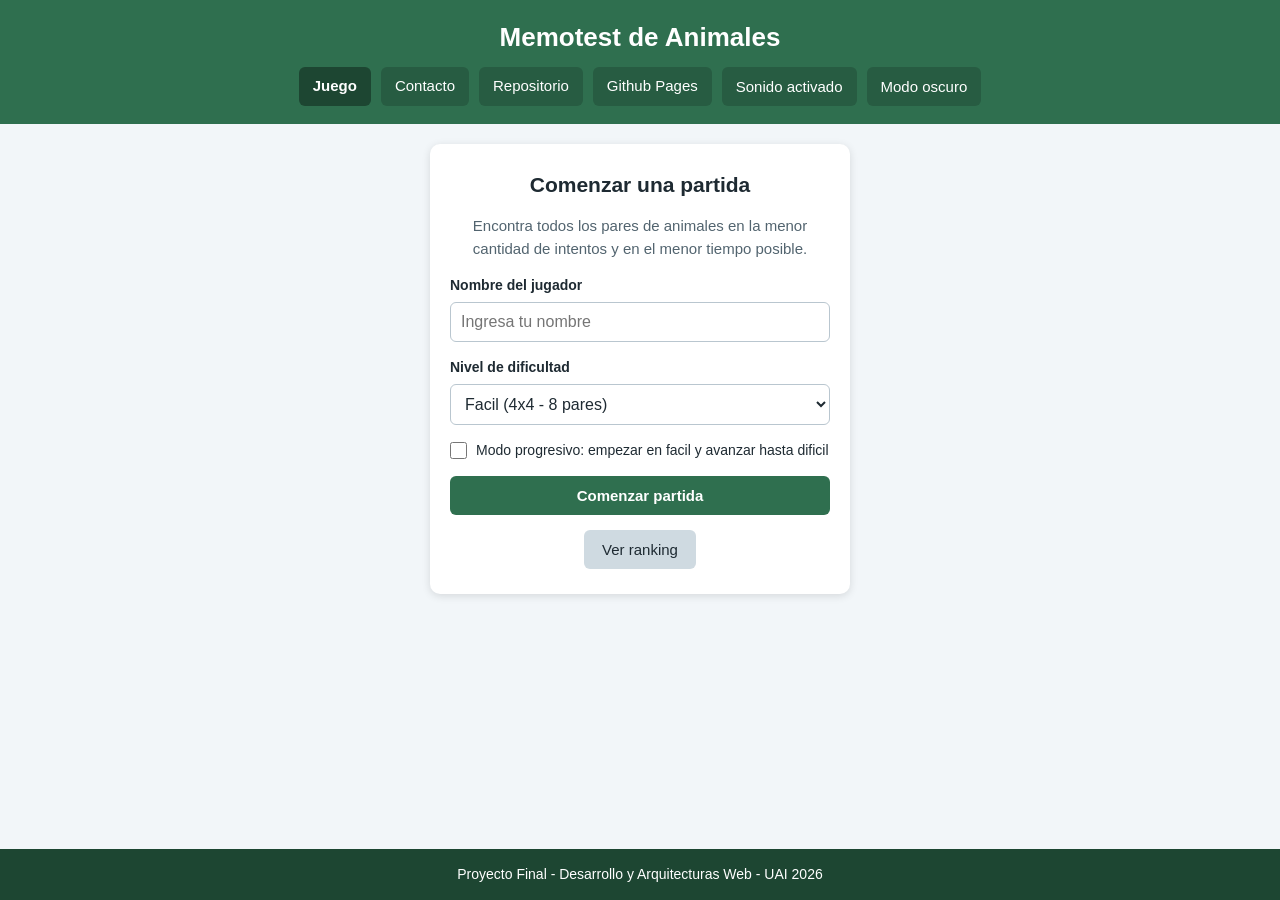
<file: index.html>
<!DOCTYPE html>
<html lang="es">
  <head>
    <meta charset="UTF-8" />
    <meta name="viewport" content="width=device-width, initial-scale=1.0" />
    <title>Memotest de Animales</title>
    <link rel="stylesheet" href="css/reset.css" />
    <link rel="stylesheet" href="css/styles.css" />
  </head>

  <body>
    <header class="encabezado">
      <h1 class="titulo-sitio">Memotest de Animales</h1>

      <nav class="navegacion">
        <a class="link-nav activo" href="index.html">Juego</a>
        <a class="link-nav" href="pages/contact.html">Contacto</a>
        <a
          class="link-nav"
          href="https://github.com/AndresVaccari/FinalDAW"
          target="_blank"
          rel="noopener"
          >Repositorio</a
        >
        <a
          class="link-nav"
          href="https://andresvaccari.github.io/FinalDAW/"
          target="_blank"
          rel="noopener"
          >Github Pages</a
        >
        <button class="link-nav boton-tema" id="boton-sonido" type="button">
          Sonido activado
        </button>
        <button class="link-nav boton-tema" id="boton-tema" type="button">
          Modo oscuro
        </button>
      </nav>
    </header>

    <main class="contenido">
      <!-- Pantalla de inicio: datos del jugador y nivel -->
      <section class="pantalla-inicio" id="pantalla-inicio">
        <h2 class="subtitulo">Comenzar una partida</h2>

        <p class="texto-ayuda">
          Encontra todos los pares de animales en la menor cantidad de intentos
          y en el menor tiempo posible.
        </p>

        <form class="formulario-inicio" id="formulario-inicio">
          <div class="campo">
            <label class="etiqueta" for="input-nombre">Nombre del jugador</label>
            <input
              class="entrada"
              id="input-nombre"
              type="text"
              placeholder="Ingresa tu nombre"
              autocomplete="off"
            />
          </div>

          <div class="campo">
            <label class="etiqueta" for="select-nivel">Nivel de dificultad</label>
            <select class="entrada" id="select-nivel">
              <option value="facil">Facil (4x4 - 8 pares)</option>
              <option value="medio">Medio (4x5 - 10 pares)</option>
              <option value="dificil">Dificil (6x6 - 18 pares)</option>
            </select>
          </div>

          <div class="campo campo-casilla">
            <input class="casilla" id="input-progresivo" type="checkbox" />
            <label class="etiqueta etiqueta-casilla" for="input-progresivo">
              Modo progresivo: empezar en facil y avanzar hasta dificil
            </label>
          </div>

          <p class="mensaje-error oculto" id="mensaje-error-inicio" role="alert"></p>

          <button class="boton boton-principal" id="boton-comenzar" type="submit">
            Comenzar partida
          </button>
        </form>

        <button class="boton" id="boton-ver-ranking" type="button">
          Ver ranking
        </button>
      </section>

      <!-- Pantalla de juego: panel de datos y tablero de cartas -->
      <section class="pantalla-juego oculto" id="pantalla-juego">
        <div class="panel-datos">
          <p class="dato">
            <span class="dato-etiqueta">Jugador</span>
            <span class="dato-valor" id="dato-jugador">-</span>
          </p>
          <p class="dato">
            <span class="dato-etiqueta">Nivel</span>
            <span class="dato-valor" id="dato-nivel">-</span>
          </p>
          <p class="dato">
            <span class="dato-etiqueta">Intentos</span>
            <span class="dato-valor" id="dato-intentos">0</span>
          </p>
          <p class="dato">
            <span class="dato-etiqueta">Pares</span>
            <span class="dato-valor" id="dato-pares">0</span>
          </p>
          <p class="dato">
            <span class="dato-etiqueta">Errores</span>
            <span class="dato-valor" id="dato-errores">0</span>
          </p>
          <p class="dato">
            <span class="dato-etiqueta">Puntaje</span>
            <span class="dato-valor" id="dato-puntaje">0</span>
          </p>
          <p class="dato">
            <span class="dato-etiqueta">Tiempo</span>
            <span class="dato-valor" id="dato-tiempo">00:00</span>
          </p>
        </div>

        <div class="tablero" id="tablero"></div>

        <div class="acciones-juego">
          <button class="boton boton-principal" id="boton-reiniciar" type="button">
            Reiniciar partida
          </button>
          <button class="boton" id="boton-volver-inicio" type="button">
            Cambiar jugador o nivel
          </button>
        </div>
      </section>
    </main>

    <!-- Modal con el resultado final de la partida -->
    <div class="fondo-modal oculto" id="modal-resultado">
      <div
        class="modal"
        role="dialog"
        aria-modal="true"
        aria-labelledby="titulo-resultado"
      >
        <h2 class="modal-titulo" id="titulo-resultado">Ganaste!</h2>
        <p class="texto-ayuda" id="texto-resultado">
          Encontraste todos los pares del tablero.
        </p>

        <ul class="lista-resultado">
          <li class="fila-resultado">
            <span>Jugador</span><span id="resultado-jugador">-</span>
          </li>
          <li class="fila-resultado">
            <span>Nivel</span><span id="resultado-nivel">-</span>
          </li>
          <li class="fila-resultado">
            <span>Intentos</span><span id="resultado-intentos">0</span>
          </li>
          <li class="fila-resultado">
            <span>Errores</span><span id="resultado-errores">0</span>
          </li>
          <li class="fila-resultado">
            <span>Tiempo total</span><span id="resultado-tiempo">00:00</span>
          </li>
          <li class="fila-resultado destacada">
            <span>Puntaje final</span><span id="resultado-puntaje">0</span>
          </li>
        </ul>

        <div class="acciones-modal">
          <button class="boton boton-principal" id="boton-jugar-de-nuevo" type="button">
            Jugar de nuevo
          </button>
          <button class="boton" id="boton-cambiar-datos" type="button">
            Cambiar jugador o nivel
          </button>
          <button class="boton" id="boton-cerrar-resultado" type="button">
            Cerrar
          </button>
        </div>
      </div>
    </div>

    <!-- Modal intermedio del modo progresivo, al pasar de un nivel al siguiente -->
    <div class="fondo-modal oculto" id="modal-nivel-completado">
      <div
        class="modal"
        role="dialog"
        aria-modal="true"
        aria-labelledby="titulo-nivel-completado"
      >
        <h2 class="modal-titulo" id="titulo-nivel-completado">Nivel completado</h2>
        <p class="texto-ayuda" id="texto-nivel-completado"></p>

        <ul class="lista-resultado">
          <li class="fila-resultado">
            <span>Intentos del nivel</span><span id="paso-intentos">0</span>
          </li>
          <li class="fila-resultado">
            <span>Errores del nivel</span><span id="paso-errores">0</span>
          </li>
          <li class="fila-resultado">
            <span>Tiempo del nivel</span><span id="paso-tiempo">00:00</span>
          </li>
          <li class="fila-resultado destacada">
            <span>Puntaje acumulado</span><span id="paso-puntaje">0</span>
          </li>
        </ul>

        <div class="acciones-modal">
          <button class="boton boton-principal" id="boton-siguiente-nivel" type="button">
            Continuar
          </button>
          <button class="boton" id="boton-abandonar-progresivo" type="button">
            Volver al inicio
          </button>
        </div>
      </div>
    </div>

    <!-- Modal con el ranking de partidas guardadas -->
    <div class="fondo-modal oculto" id="modal-ranking">
      <div
        class="modal modal-ancho"
        role="dialog"
        aria-modal="true"
        aria-labelledby="titulo-ranking"
      >
        <h2 class="modal-titulo" id="titulo-ranking">Ranking de partidas</h2>

        <div class="campo">
          <label class="etiqueta" for="select-orden">Ordenar por</label>
          <select class="entrada" id="select-orden">
            <option value="puntaje">Puntaje (mayor primero)</option>
            <option value="fecha">Fecha (mas reciente primero)</option>
            <option value="duracion">Duracion (mas rapida primero)</option>
            <option value="nivel">Nivel (mas dificil primero)</option>
          </select>
        </div>

        <p class="texto-ayuda oculto" id="mensaje-ranking-vacio">
          Todavia no hay partidas guardadas.
        </p>

        <ul class="lista-ranking" id="lista-ranking"></ul>

        <div class="acciones-modal">
          <button class="boton boton-peligro" id="boton-borrar-ranking" type="button">
            Borrar historial
          </button>
          <button class="boton boton-principal" id="boton-cerrar-ranking" type="button">
            Cerrar
          </button>
        </div>
      </div>
    </div>

    <!-- Modal propio de confirmacion, en lugar de la ventana confirm -->
    <div class="fondo-modal oculto" id="modal-confirmar-borrado">
      <div
        class="modal"
        role="dialog"
        aria-modal="true"
        aria-labelledby="titulo-confirmar-borrado"
      >
        <h2 class="modal-titulo" id="titulo-confirmar-borrado">Borrar historial</h2>
        <p class="texto-ayuda">
          Se van a borrar todas las partidas guardadas y no se pueden recuperar.
        </p>

        <div class="acciones-modal">
          <button class="boton boton-peligro" id="boton-confirmar-borrado" type="button">
            Si, borrar
          </button>
          <button class="boton" id="boton-cancelar-borrado" type="button">
            Cancelar
          </button>
        </div>
      </div>
    </div>

    <footer class="pie">
      <p>Proyecto Final - Desarrollo y Arquitecturas Web - UAI 2026</p>
    </footer>

    <script src="js/validations.js"></script>
    <script src="js/storage.js"></script>
    <script src="js/theme.js"></script>
    <script src="js/sounds.js"></script>
    <script src="js/game.js"></script>
    <script src="js/main.js"></script>
  </body>
</html>
</file>
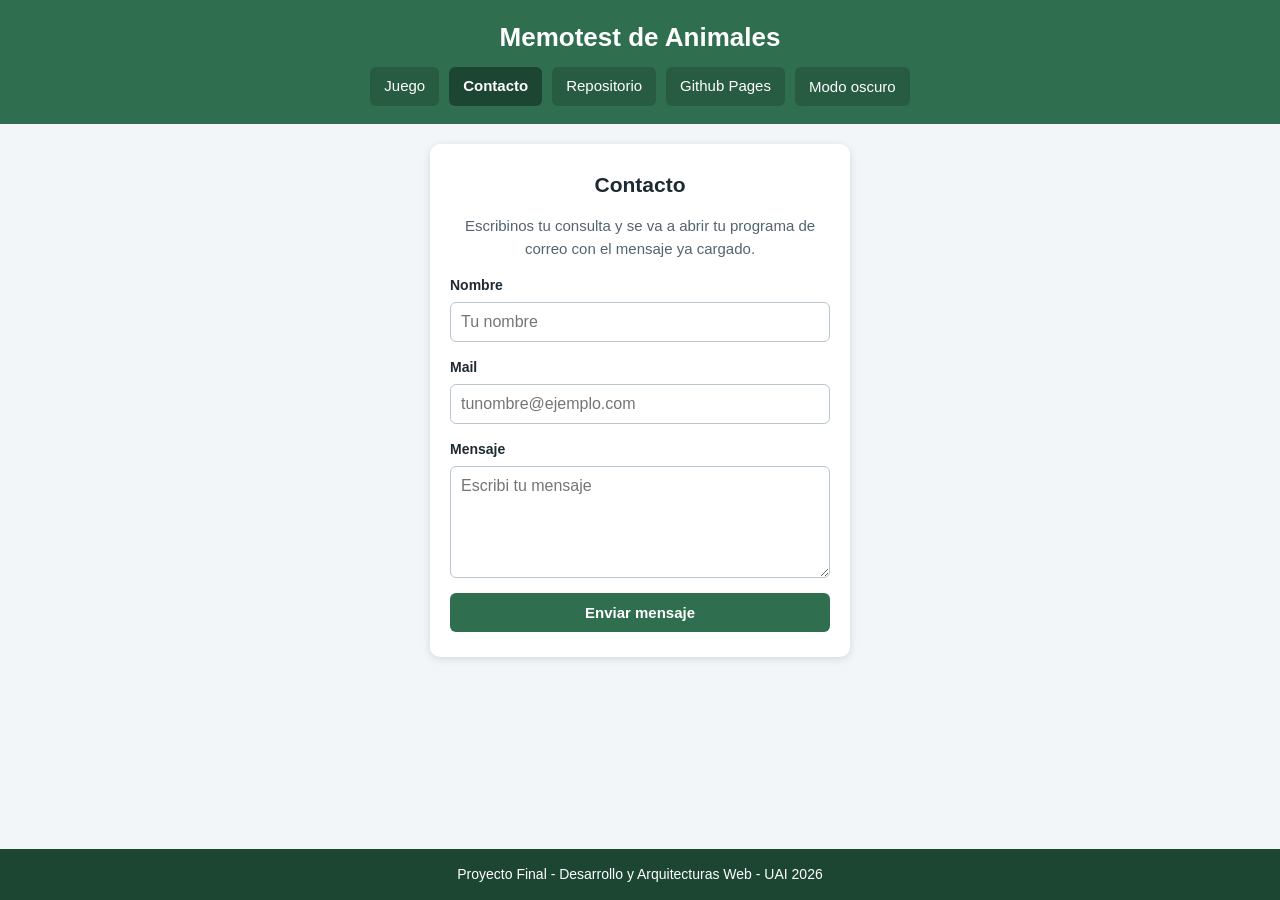
<file: pages/contact.html>
<!DOCTYPE html>
<html lang="es">
  <head>
    <meta charset="UTF-8" />
    <meta name="viewport" content="width=device-width, initial-scale=1.0" />
    <title>Contacto - Memotest de Animales</title>
    <link rel="stylesheet" href="../css/reset.css" />
    <link rel="stylesheet" href="../css/styles.css" />
  </head>

  <body>
    <header class="encabezado">
      <h1 class="titulo-sitio">Memotest de Animales</h1>

      <nav class="navegacion">
        <a class="link-nav" href="../index.html">Juego</a>
        <a class="link-nav activo" href="contact.html">Contacto</a>
        <a
          class="link-nav"
          href="https://github.com/AndresVaccari/FinalDAW"
          target="_blank"
          rel="noopener"
          >Repositorio</a
        >
        <a
          class="link-nav"
          href="https://andresvaccari.github.io/FinalDAW/"
          target="_blank"
          rel="noopener"
          >Github Pages</a
        >
        <button class="link-nav boton-tema" id="boton-tema" type="button">
          Modo oscuro
        </button>
      </nav>
    </header>

    <main class="contenido">
      <section class="pantalla-inicio">
        <h2 class="subtitulo">Contacto</h2>

        <p class="texto-ayuda">
          Escribinos tu consulta y se va a abrir tu programa de correo con el
          mensaje ya cargado.
        </p>

        <form class="formulario-inicio" id="formulario-contacto">
          <div class="campo">
            <label class="etiqueta" for="input-nombre-contacto">Nombre</label>
            <input
              class="entrada"
              id="input-nombre-contacto"
              type="text"
              placeholder="Tu nombre"
              autocomplete="off"
            />
          </div>

          <div class="campo">
            <label class="etiqueta" for="input-mail">Mail</label>
            <input
              class="entrada"
              id="input-mail"
              type="text"
              placeholder="tunombre@ejemplo.com"
              autocomplete="off"
            />
          </div>

          <div class="campo">
            <label class="etiqueta" for="input-mensaje">Mensaje</label>
            <textarea
              class="entrada area-texto"
              id="input-mensaje"
              rows="5"
              placeholder="Escribi tu mensaje"
            ></textarea>
          </div>

          <p class="mensaje-error oculto" id="mensaje-error-contacto" role="alert"></p>
          <p class="mensaje-exito oculto" id="mensaje-exito-contacto" role="status"></p>

          <button class="boton boton-principal" type="submit">
            Enviar mensaje
          </button>
        </form>
      </section>
    </main>

    <footer class="pie">
      <p>Proyecto Final - Desarrollo y Arquitecturas Web - UAI 2026</p>
    </footer>

    <script src="../js/validations.js"></script>
    <script src="../js/storage.js"></script>
    <script src="../js/theme.js"></script>
    <script src="../js/contact.js"></script>
  </body>
</html>
</file>
<file: css/styles.css>
/* Estilos generales del sitio */

body {
  display: flex;
  flex-direction: column;
  min-height: 100vh;
  background-color: #f2f6f9;
  color: #1e2a32;
}

/* Encabezado y navegacion */

.encabezado {
  display: flex;
  flex-direction: column;
  align-items: center;
  gap: 10px;
  padding: 18px 15px;
  background-color: #2f6f4f;
  color: #ffffff;
}

.titulo-sitio {
  font-size: 26px;
  text-align: center;
}

.navegacion {
  display: flex;
  flex-wrap: wrap;
  justify-content: center;
  gap: 10px;
}

.link-nav {
  padding: 8px 14px;
  border-radius: 6px;
  background-color: #275c42;
  font-size: 15px;
}

.link-nav:hover {
  background-color: #1d4632;
}

.link-nav.activo {
  background-color: #1d4632;
  font-weight: bold;
}

.boton-tema {
  border: none;
  color: #ffffff;
  cursor: pointer;
}

/* Contenido principal */

.contenido {
  display: flex;
  flex-direction: column;
  align-items: center;
  gap: 20px;
  flex-grow: 1;
  width: 100%;
  max-width: 900px;
  margin: 0 auto;
  padding: 20px 15px;
}

/* Pantalla de inicio */

.pantalla-inicio {
  display: flex;
  flex-direction: column;
  align-items: center;
  gap: 15px;
  width: 100%;
  max-width: 420px;
  padding: 25px 20px;
  border-radius: 10px;
  background-color: #ffffff;
  box-shadow: 0 2px 8px rgba(0, 0, 0, 0.12);
}

.subtitulo {
  font-size: 21px;
  text-align: center;
}

.texto-ayuda {
  font-size: 15px;
  text-align: center;
  color: #52646f;
}

.formulario-inicio {
  display: flex;
  flex-direction: column;
  gap: 15px;
  width: 100%;
}

.campo {
  display: flex;
  flex-direction: column;
  gap: 6px;
}

.etiqueta {
  font-size: 14px;
  font-weight: bold;
}

.entrada {
  padding: 10px;
  border: 1px solid #b9c6cf;
  border-radius: 6px;
  background-color: #ffffff;
  color: #1e2a32;
}

.entrada:focus {
  outline: 2px solid #2f6f4f;
  border-color: #2f6f4f;
}

/* El nivel se deshabilita cuando esta activo el modo progresivo */

.entrada:disabled {
  background-color: #e4eaee;
  color: #7a8a95;
  cursor: not-allowed;
}

.campo-casilla {
  flex-direction: row;
  align-items: center;
  gap: 9px;
}

.casilla {
  width: 17px;
  height: 17px;
  flex-shrink: 0;
  cursor: pointer;
}

.etiqueta-casilla {
  font-weight: normal;
  cursor: pointer;
}

.mensaje-error {
  padding: 9px 11px;
  border-radius: 6px;
  background-color: #fbe3e3;
  color: #9e2020;
  border-left: 4px solid #9e2020;
  font-size: 14px;
}

.mensaje-exito {
  padding: 9px 11px;
  border-radius: 6px;
  background-color: #e2f2e8;
  color: #1d4632;
  border-left: 4px solid #1d4632;
  font-size: 14px;
}

.area-texto {
  resize: vertical;
  min-height: 110px;
}

/* Botones */

.boton {
  padding: 11px 18px;
  border: none;
  border-radius: 6px;
  background-color: #cfdae1;
  color: #1e2a32;
  cursor: pointer;
  font-size: 15px;
}

.boton:hover {
  background-color: #bccad3;
}

.boton-principal {
  background-color: #2f6f4f;
  color: #ffffff;
  font-weight: bold;
}

.boton-principal:hover {
  background-color: #245740;
}

/* Pantalla de juego */

.pantalla-juego {
  display: flex;
  flex-direction: column;
  align-items: center;
  gap: 18px;
  width: 100%;
}

.panel-datos {
  display: flex;
  flex-wrap: wrap;
  justify-content: center;
  gap: 10px;
  width: 100%;
}

.dato {
  display: flex;
  flex-direction: column;
  align-items: center;
  min-width: 92px;
  padding: 8px 12px;
  border-radius: 8px;
  background-color: #ffffff;
  box-shadow: 0 1px 4px rgba(0, 0, 0, 0.1);
}

.dato-etiqueta {
  font-size: 12px;
  text-transform: uppercase;
  color: #52646f;
}

.dato-valor {
  font-size: 17px;
  font-weight: bold;
}

.acciones-juego {
  display: flex;
  flex-wrap: wrap;
  justify-content: center;
  gap: 10px;
}

/* Tablero de cartas */

.tablero {
  display: flex;
  flex-wrap: wrap;
  justify-content: center;
  gap: 8px;
  width: 100%;
  max-width: 600px;
}

.tablero-facil .carta {
  width: calc(25% - 6px);
}

.tablero-medio .carta {
  width: calc(20% - 7px);
}

.tablero-dificil .carta {
  width: calc(16.6% - 7px);
}

.carta {
  position: relative;
  height: 80px;
  padding: 0;
  border: none;
  background: none;
  cursor: pointer;
  perspective: 600px;
}

.carta-cara {
  position: absolute;
  top: 0;
  left: 0;
  display: flex;
  align-items: center;
  justify-content: center;
  width: 100%;
  height: 100%;
  border-radius: 8px;
  font-size: 32px;
  backface-visibility: hidden;
  transition: transform 0.4s;
}

.carta-dorso {
  background-color: #2f6f4f;
  color: #ffffff;
  font-weight: bold;
}

.carta-frente {
  background-color: #ffffff;
  border: 2px solid #2f6f4f;
  transform: rotateY(180deg);
}

.carta.descubierta .carta-dorso {
  transform: rotateY(180deg);
}

.carta.descubierta .carta-frente {
  transform: rotateY(360deg);
}

/* Estado de par encontrado: se marca con color y con un simbolo */

.carta.emparejada {
  cursor: default;
}

.carta.emparejada .carta-frente {
  background-color: #e2f2e8;
  border-color: #1d4632;
  border-width: 3px;
}

.carta.emparejada .carta-frente::after {
  content: "✔";
  position: absolute;
  top: 1px;
  right: 5px;
  font-size: 13px;
  color: #1d4632;
}

/* Estado de par incorrecto: se marca con color y con un simbolo */

.carta.incorrecta .carta-frente {
  background-color: #fbe3e3;
  border-color: #9e2020;
  border-width: 3px;
}

.carta.incorrecta .carta-frente::after {
  content: "✖";
  position: absolute;
  top: 1px;
  right: 5px;
  font-size: 13px;
  color: #9e2020;
}

/* Modales de la interfaz */

.fondo-modal {
  position: fixed;
  top: 0;
  left: 0;
  display: flex;
  align-items: center;
  justify-content: center;
  width: 100%;
  height: 100%;
  padding: 15px;
  background-color: rgba(0, 0, 0, 0.55);
  z-index: 10;
}

.modal {
  display: flex;
  flex-direction: column;
  gap: 14px;
  width: 100%;
  max-width: 420px;
  max-height: 90vh;
  overflow-y: auto;
  padding: 22px 20px;
  border-radius: 10px;
  background-color: #ffffff;
  color: #1e2a32;
}

.modal-titulo {
  font-size: 22px;
  text-align: center;
}

.lista-resultado {
  display: flex;
  flex-direction: column;
  gap: 6px;
}

.fila-resultado {
  display: flex;
  justify-content: space-between;
  gap: 10px;
  padding: 7px 10px;
  border-radius: 6px;
  background-color: #f2f6f9;
  font-size: 15px;
}

.fila-resultado.destacada {
  background-color: #e2f2e8;
  font-weight: bold;
}

.acciones-modal {
  display: flex;
  flex-wrap: wrap;
  justify-content: center;
  gap: 10px;
}

.modal-ancho {
  max-width: 560px;
}

/* Listado del ranking */

.lista-ranking {
  display: flex;
  flex-direction: column;
  gap: 8px;
}

.fila-ranking {
  display: flex;
  flex-wrap: wrap;
  align-items: center;
  gap: 8px;
  padding: 9px 11px;
  border-radius: 6px;
  background-color: #f2f6f9;
  font-size: 14px;
}

.posicion-ranking {
  display: flex;
  align-items: center;
  justify-content: center;
  width: 26px;
  height: 26px;
  border-radius: 50%;
  background-color: #2f6f4f;
  color: #ffffff;
  font-weight: bold;
  font-size: 13px;
}

.jugador-ranking {
  flex-grow: 1;
  font-weight: bold;
}

.detalle-ranking {
  width: 100%;
  color: #52646f;
  font-size: 13px;
}

.boton-peligro {
  background-color: #9e2020;
  color: #ffffff;
}

.boton-peligro:hover {
  background-color: #831919;
}

/* Pie de pagina */

.pie {
  padding: 15px;
  background-color: #1d4632;
  color: #ffffff;
  text-align: center;
  font-size: 14px;
}

/* Modo oscuro */

body.tema-oscuro {
  background-color: #16202a;
  color: #e6edf3;
}

.tema-oscuro .pantalla-inicio,
.tema-oscuro .dato,
.tema-oscuro .modal {
  background-color: #22303c;
}

.tema-oscuro .dato-etiqueta,
.tema-oscuro .texto-ayuda,
.tema-oscuro .detalle-ranking {
  color: #a7bac9;
}

.tema-oscuro .entrada {
  background-color: #16202a;
  color: #e6edf3;
  border-color: #3c4c5a;
}

.tema-oscuro .entrada:disabled {
  background-color: #1c2833;
  color: #6f8291;
}

.tema-oscuro .boton {
  background-color: #3c4c5a;
  color: #e6edf3;
}

.tema-oscuro .boton:hover {
  background-color: #4a5c6c;
}

.tema-oscuro .boton-principal {
  background-color: #3f8f68;
  color: #0f1720;
}

.tema-oscuro .boton-principal:hover {
  background-color: #4fa377;
}

.tema-oscuro .boton-peligro {
  background-color: #c04545;
  color: #ffffff;
}

.tema-oscuro .fila-resultado,
.tema-oscuro .fila-ranking {
  background-color: #16202a;
}

.tema-oscuro .fila-resultado.destacada {
  background-color: #234233;
  color: #e6edf3;
}

.tema-oscuro .modal-titulo,
.tema-oscuro .subtitulo {
  color: #e6edf3;
}

.tema-oscuro .carta-frente {
  background-color: #22303c;
  border-color: #3f8f68;
}

.tema-oscuro .carta.emparejada .carta-frente {
  background-color: #234233;
}

.tema-oscuro .carta.emparejada .carta-frente::after {
  color: #7fd0a4;
}

.tema-oscuro .carta.incorrecta .carta-frente {
  background-color: #422323;
  border-color: #d16a6a;
}

.tema-oscuro .carta.incorrecta .carta-frente::after {
  color: #f0a0a0;
}

.tema-oscuro .mensaje-error {
  background-color: #422323;
  color: #f5c6c6;
  border-left-color: #d16a6a;
}

.tema-oscuro .mensaje-exito {
  background-color: #234233;
  color: #b9e8cd;
  border-left-color: #7fd0a4;
}

/* Responsive */

@media (max-width: 700px) {
  .carta {
    height: 64px;
  }

  .carta-cara {
    font-size: 25px;
  }
}

@media (max-width: 600px) {
  .titulo-sitio {
    font-size: 21px;
  }

  .link-nav {
    font-size: 14px;
    padding: 7px 11px;
  }
}

@media (max-width: 480px) {
  .carta {
    height: 52px;
  }

  .carta-cara {
    font-size: 20px;
  }

  .dato {
    min-width: 78px;
    padding: 6px 9px;
  }
}

/* Utilidades.
   Van al final del archivo a proposito: al tener la misma especificidad que
   las clases de arriba, la regla que se escribe ultima es la que gana.
   Si .oculto se declarara antes, no podria tapar a .fondo-modal ni a las
   pantallas, porque esas clases tambien definen la propiedad display. */

.oculto {
  display: none;
}
</file>
